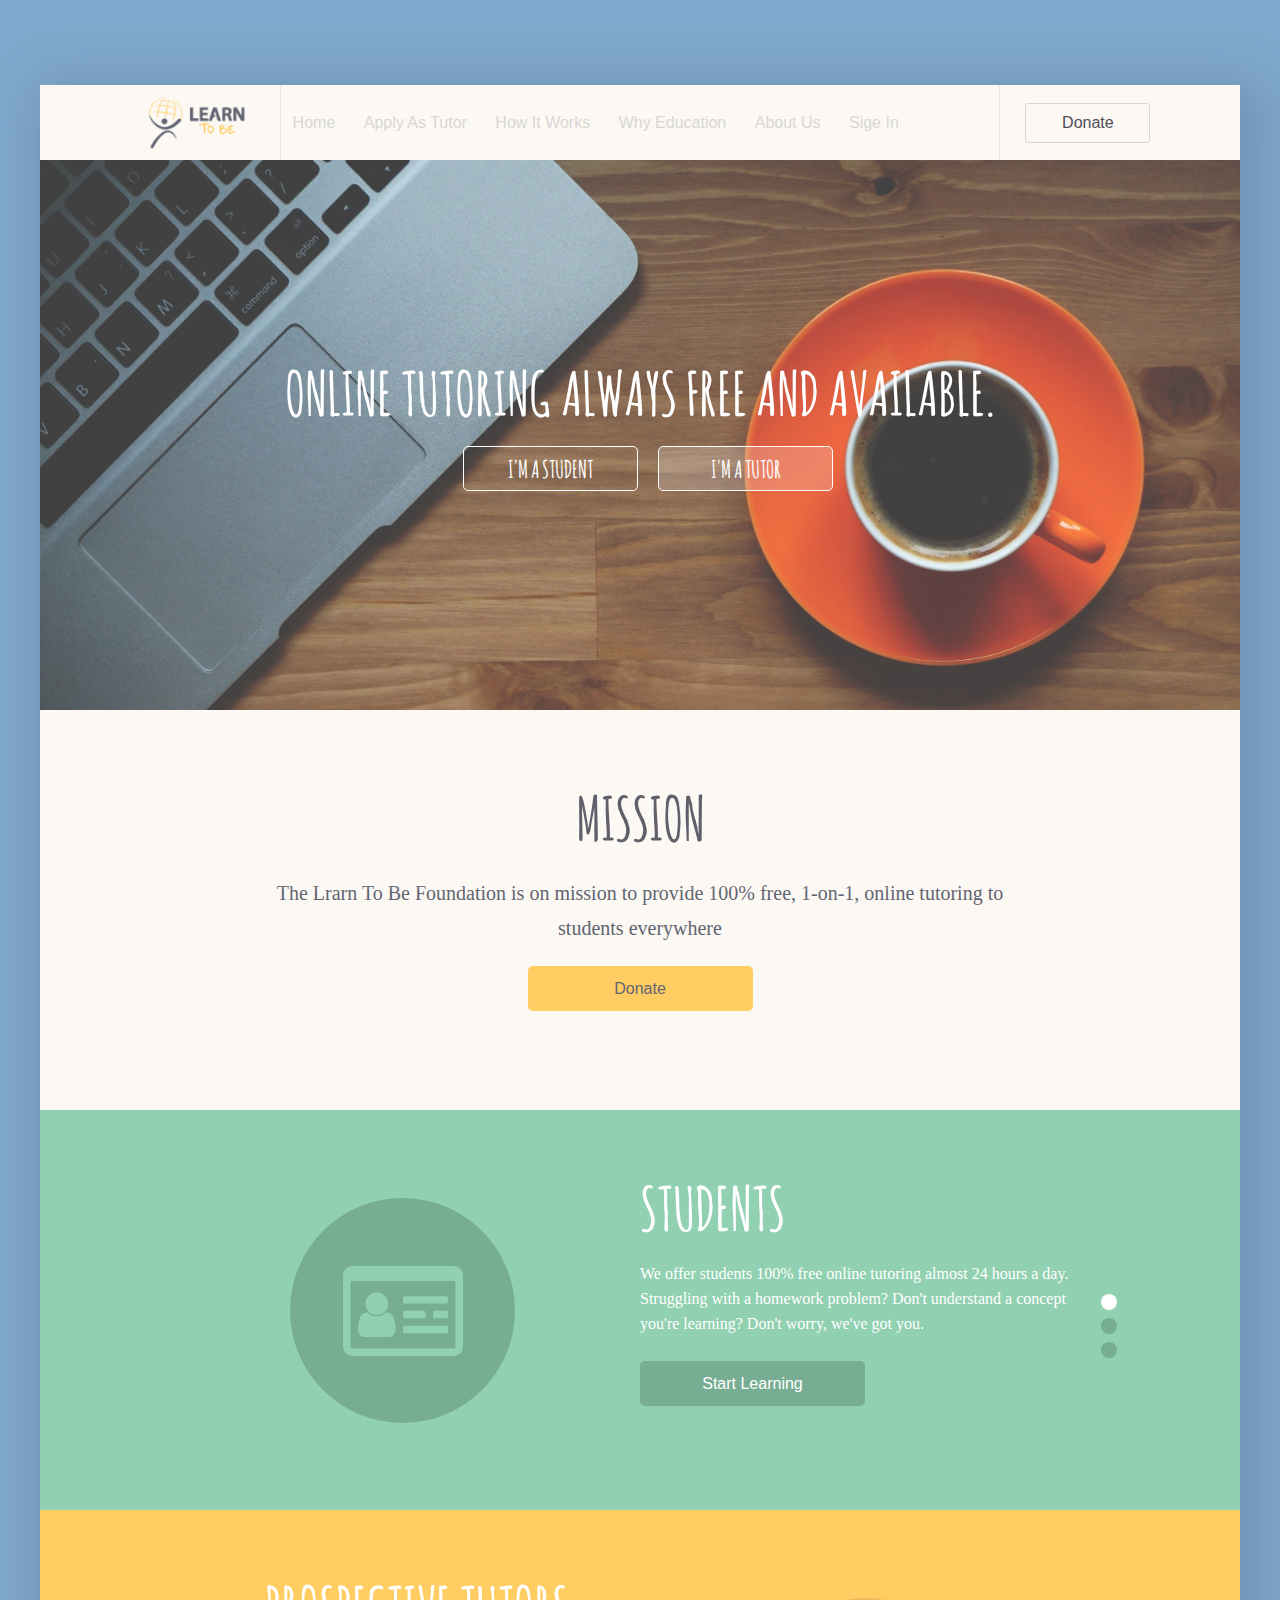
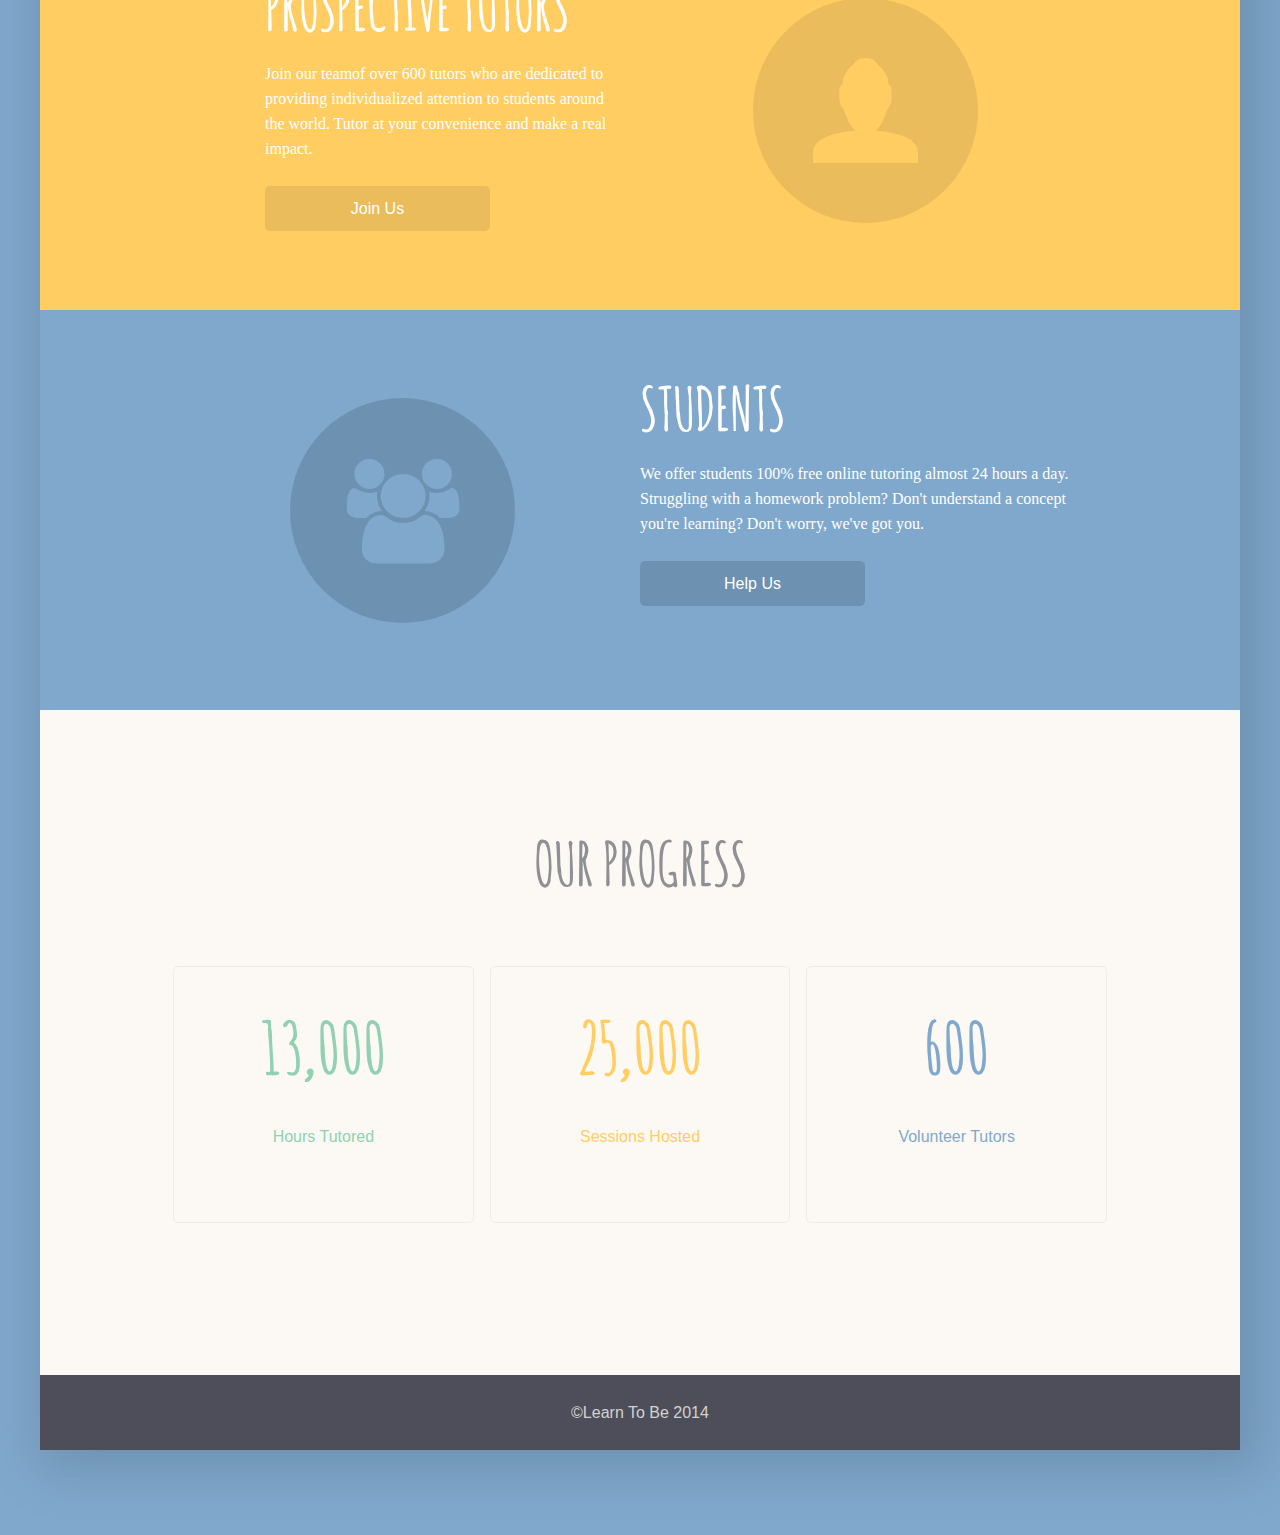
<file: week_2/3-html&&css/index.html>
<!DOCTYPE html>
<html lang="en">

<head>
    <meta charset="UTF-8">
    <meta name="viewport" content="width=device-width, initial-scale=1.0">
    <meta http-equiv="X-UA-Compatible" content="ie=edge">
    <title>html&css</title>
    <link rel="stylesheet" href="./css/reset.css">
    <link rel="stylesheet" href="./css/icon.css">
    <link rel="stylesheet" href="./css/index.css">
</head>

<body>
    <article class="TW">
        <header class="TW-header">
            <div class="header-logo">
                <img src="./images/logo.png" alt="ThoughtWorks">
            </div>
            <nav class="header-nav">
                <ul class="nav-list">
                    <li><a href="#">Home</a></li>
                    <li><a href="#">Apply As Tutor</a></li>
                    <li><a href="#">How It Works</a></li>
                    <li><a href="#">Why Education</a></li>
                    <li><a href="#">About Us</a></li>
                    <li><a href="#">Sige In</a></li>
                </ul>
            </nav>
            <div class="header-donate">
                <button class="donate-button">Donate</button>
            </div>
        </header>
        <section class="TW-introduction">
            <article class="introduction-content">
                <p class="content-text">ONLINE TUTORING ALWAYS FREE AND AVAILABLE.</p>
                <button class="student">I'M A STUDENT</button>
                <button class="tutor">I'M A TUTOR</button>
            </article>
        </section>
        <section class="TW-mission">
            <article class="mission-content">
                <p class="content-text">MISSION</p>
                <p class="content-detail">The Lrarn To Be Foundation is on mission to provide 100% free, 1-on-1, online
                    tutoring to students everywhere</p>
                <button class="donate">Donate</button>
            </article>
        </section>
        <section class="TW-students">
            <div class="students-icon">
                <div class="icon-box">
                    <span class="icon-drivers-license-o"></span>
                </div>
            </div>
            <article class="students-content">
                <p class="content-text">STUDENTS</p>
                <p class="content-detail">We offer students 100% free online tutoring almost 24 hours a day. Struggling
                    with a homework problem? Don't understand a concept you're learning? Don't worry, we've got you.</p>
                <button class="start-learning">Start Learning</button>
            </article>
            <ul class="carousel-controller" id="carousel-controller">
                <li class="controller-item active"></li>
                <li class="controller-item"></li>
                <li class="controller-item"></li>
            </ul>
        </section>
        <section class="TW-tutors">
            <article class="tutors-content">
                <p class="content-text">PROSPECTIVE TUTORS</p>
                <p class="content-detail">Join our teamof over 600 tutors who are dedicated to providing individualized
                    attention to students around the world. Tutor at your convenience and make a real impact.</p>
                <button class="join-us">Join Us</button>
            </article>
            <div class="tutors-icon">
                <div class="icon-box">
                    <span class="icon-user"></span>
                </div>
            </div>
        </section>
        <section class="TW-partners">
            <div class="partners-icon">
                <div class="icon-box">
                    <span class="icon-group"></span>
                </div>
            </div>
            <article class="partners-content">
                <p class="content-text">STUDENTS</p>
                <p class="content-detail">We offer students 100% free online tutoring almost 24 hours a day. Struggling
                    with a homework problem? Don't understand a concept you're learning? Don't worry, we've got you.</p>
                <button class="help-us">Help Us</button>
            </article>
        </section>
        <section class="TW-progress">
            <article class="progress-content">
                <p class="content-text">OUR PROGRESS</p>
                <div class="content-details">
                    <div class="details-hours">
                        <p class="detail-number">13,000</p>
                        <p class="datail-name">Hours Tutored</p>
                    </div>
                    <div class="details-sessions">
                        <p class="detail-number">25,000</p>
                        <p class="datail-name">Sessions Hosted</p>
                    </div>
                    <div class="details-volunteer">
                        <p class="detail-number">600</p>
                        <p class="datail-name">Volunteer Tutors</p>
                    </div>
                </div>
            </article>
        </section>
        <footer class="TW-footer">
            &copy;Learn To Be 2014
        </footer>
    </article>
</body>

</html>
</file>
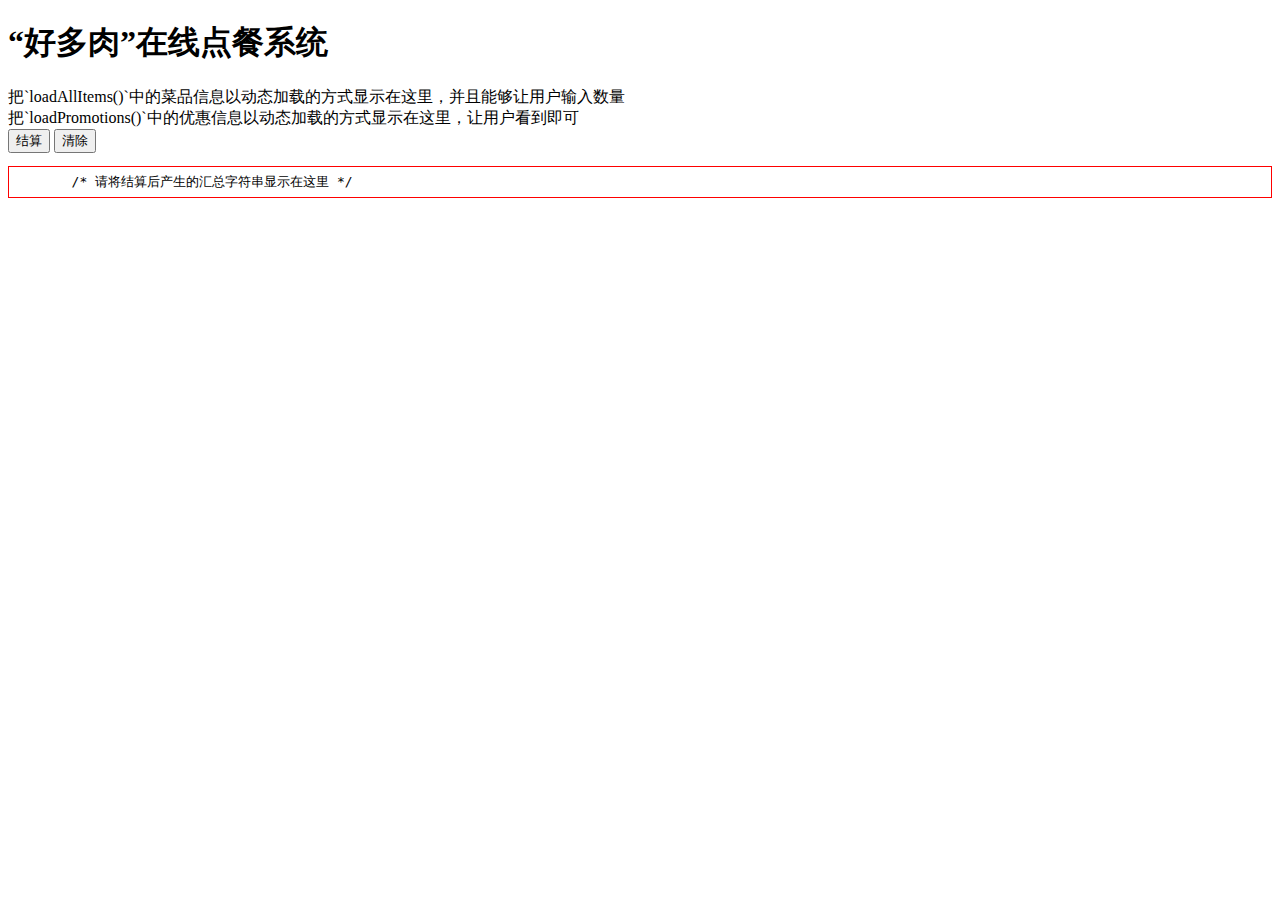
<file: week_4/take-out-food/public/index.html>
<!DOCTYPE html>
<html lang="en">
<head>
    <meta charset="UTF-8">
    <title>Take Out Food</title>

    <link rel="stylesheet" href="./index.css" />

    <script type="text/javascript" src="../src/items.js"></script>
    <script type="text/javascript" src="../src/promotions.js"></script>
    <script type="text/javascript" src="../src/best-charge.js"></script>
    <script type="text/javascript" src="./index.js"></script>
</head>
<body>

    <h1>“好多肉”在线点餐系统</h1>

    <div id="items">
        把`loadAllItems()`中的菜品信息以动态加载的方式显示在这里，并且能够让用户输入数量
    </div>

    <div id="promotions">
        把`loadPromotions()`中的优惠信息以动态加载的方式显示在这里，让用户看到即可
    </div>

    <div>
        <button onclick="calculatePrice()">结算</button>
        <button onclick="clear()">清除</button>
    </div>

    <pre id="message">
        /* 请将结算后产生的汇总字符串显示在这里 */
    </pre>

</body>
</html>
</file>
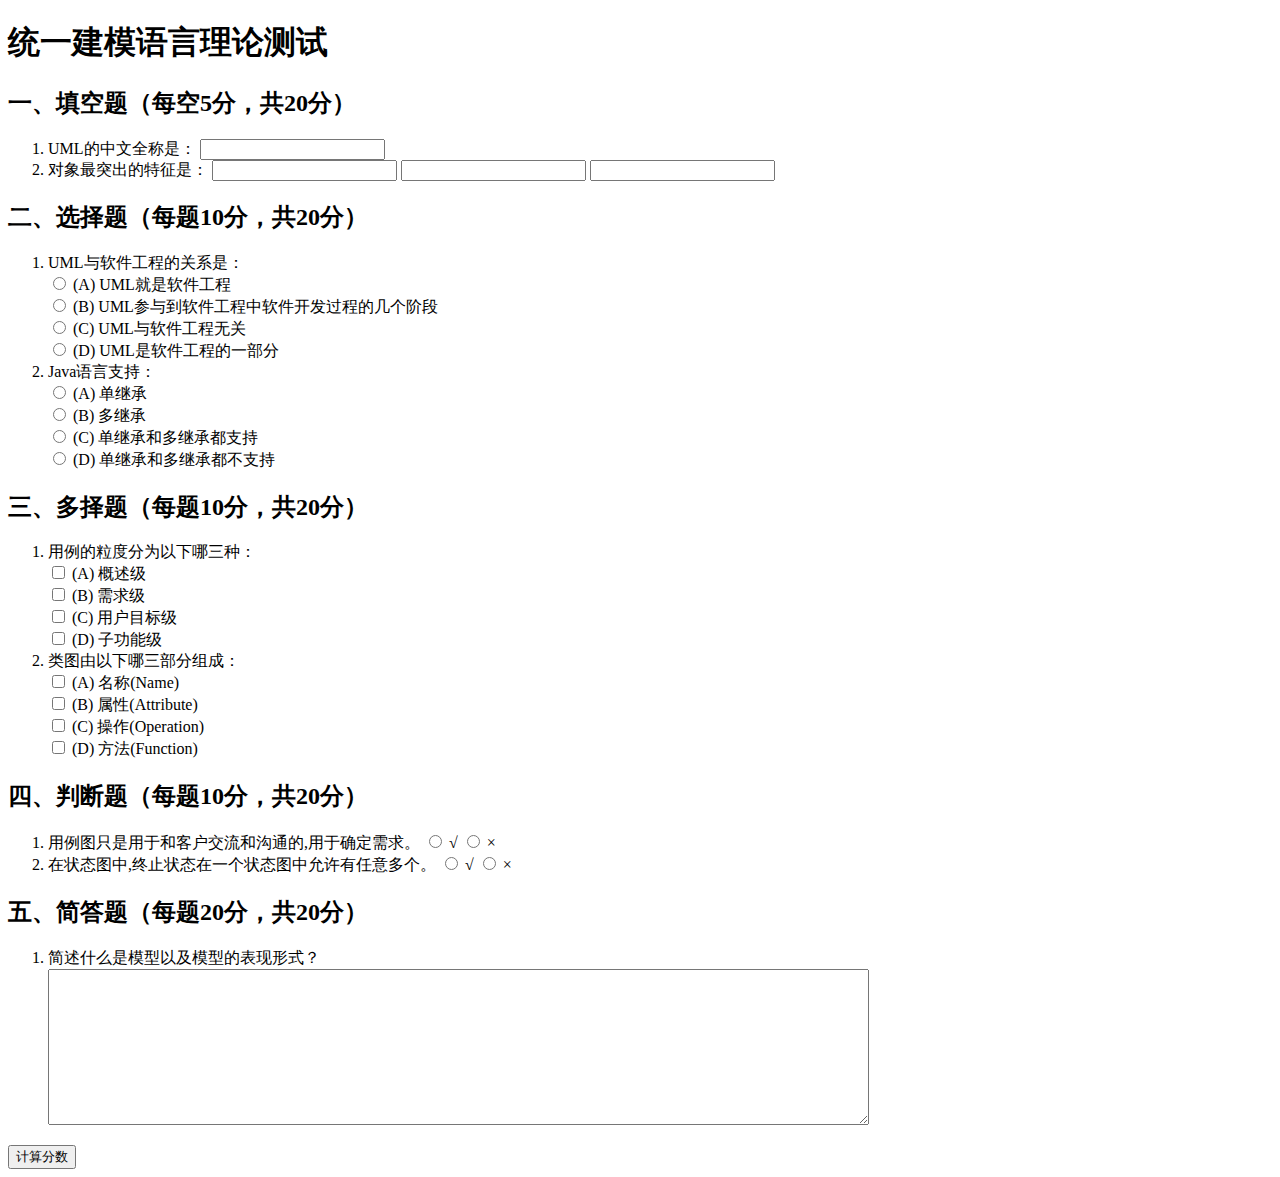
<file: week_2/week_2.html>
<!DOCTYPE html>
<html lang="en">

<head>
  <meta charset="UTF-8">
  <meta name="viewport" content="width=device-width, initial-scale=1.0">
  <meta http-equiv="X-UA-Compatible" content="ie=edge">
  <title>考试页面</title>
</head>

<body>
  <article>
    <header>
      <h1>统一建模语言理论测试</h1>
    </header>
    <section>
      <h2>一、填空题（每空5分，共20分）</h2>
      <ol>
        <li>
          UML的中文全称是：
          <input type="text">
        </li>
        <li>
          对象最突出的特征是：
          <input type="text">
          <input type="text">
          <input type="text">
        </li>
      </ol>
    </section>
    <section>
      <h2>二、选择题（每题10分，共20分）</h2>
      <ol>
        <li>
          UML与软件工程的关系是：
          <form>
            <label>
              <input type="radio" name="question-2-1">
              (A) UML就是软件工程
            </label>
            <br>
            <label>
              <input type="radio" name="question-2-1">
              (B) UML参与到软件工程中软件开发过程的几个阶段
            </label>
            <br>
            <label>
              <input type="radio" name="question-2-1">
              (C) UML与软件工程无关
            </label>
            <br>
            <label>
              <input type="radio" name="question-2-1">
              (D) UML是软件工程的一部分
            </label>
          </form>
        </li>
        <li>
          Java语言支持：
          <form>
            <label>
              <input type="radio" name="question-2-2">
              (A) 单继承
            </label>
            <br>
            <label>
              <input type="radio" name="question-2-2">
              (B) 多继承
            </label>
            <br>
            <label>
              <input type="radio" name="question-2-2">
              (C) 单继承和多继承都支持
            </label>
            <br>
            <label>
              <input type="radio" name="question-2-2">
              (D) 单继承和多继承都不支持
            </label>
          </form>
        </li>
      </ol>
    </section>
    <section>
      <h2>三、多择题（每题10分，共20分）</h2>
      <ol>
        <li>
          用例的粒度分为以下哪三种：
          <form>
            <label>
              <input type="checkbox" name="question-3-1">
              (A) 概述级
            </label>
            <br>
            <label>
              <input type="checkbox" name="question-3-1">
              (B) 需求级
            </label>
            <br>
            <label>
              <input type="checkbox" name="question-3-1">
              (C) 用户目标级
            </label>
            <br>
            <label>
              <input type="checkbox" name="question-3-1">
              (D) 子功能级
            </label>
          </form>
        </li>
        <li>
          类图由以下哪三部分组成：
          <form>
            <label>
              <input type="checkbox" name="question-3-2">
              (A) 名称(Name)
            </label>
            <br>
            <label>
              <input type="checkbox" name="question-3-2">
              (B) 属性(Attribute)
            </label>
            <br>
            <label>
              <input type="checkbox" name="question-3-2">
              (C) 操作(Operation)
            </label>
            <br>
            <label>
              <input type="checkbox" name="question-3-2">
              (D) 方法(Function)
            </label>
          </form>
        </li>
      </ol>
    </section>
    <section>
      <h2>四、判断题（每题10分，共20分）</h2>
      <ol>
        <li>
          用例图只是用于和客户交流和沟通的,用于确定需求。
            <label>
              <input type="radio" name="question-4-1">
              √
            </label>
            <label>
              <input type="radio" name="question-4-1">
              ×
            </label>
        </li>
        <li>
          在状态图中,终止状态在一个状态图中允许有任意多个。
          <label>
              <input type="radio" name="question-4-2">
              √
            </label>
            <label>
              <input type="radio" name="question-4-2">
              ×
            </label>
        </li>
      </ol>
    </section>
    <section>
        <h2>五、简答题（每题20分，共20分）</h2>
        <ol>
          <li>
            简述什么是模型以及模型的表现形式？
            <form>
            <textarea name="question-5-1" id="question-5-1" cols="100" rows="10"></textarea>
          </form>
          </li>
        </ol>
      </section>
    <footer>
      <button>计算分数</button>
    </footer>
  </article>
</body>

</html>
</file>
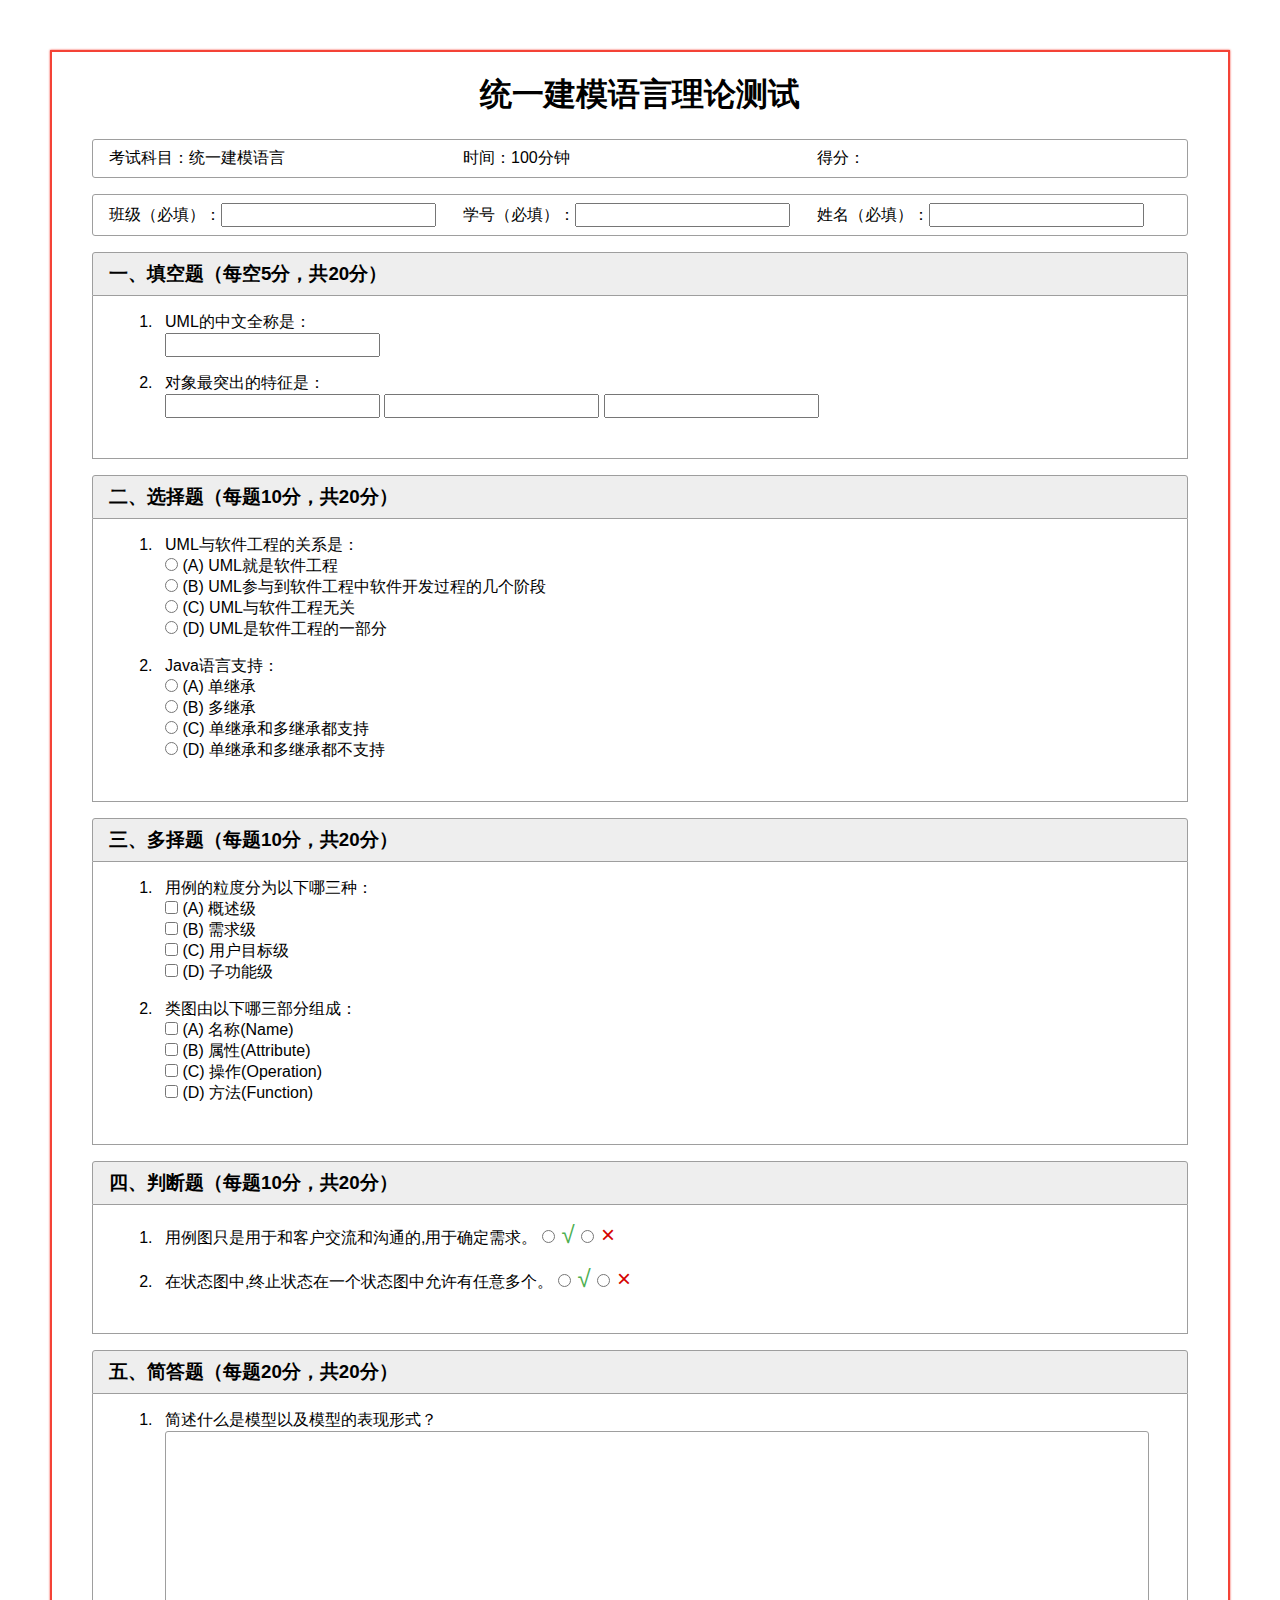
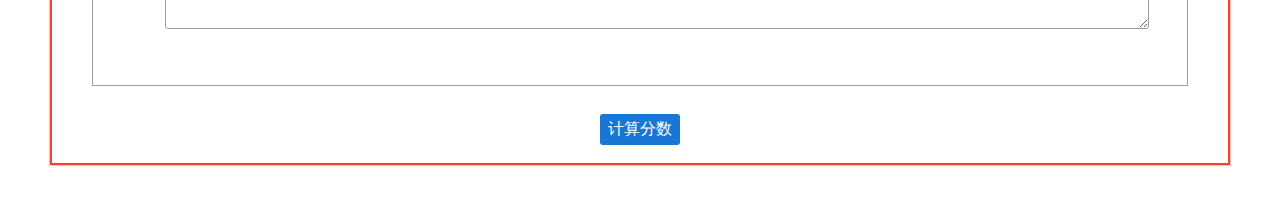
<file: week_3/week_3.html>
<!DOCTYPE html>
<html lang="en">

<head>
  <meta charset="UTF-8">
  <meta name="viewport" content="width=device-width, initial-scale=1.0">
  <meta http-equiv="X-UA-Compatible" content="ie=edge">
  <title>考试页面</title>
  <link rel="stylesheet" href="./reset.css">
  <link rel="stylesheet" href="./week_3.css">
</head>

<body>
  <article class="exam-page">
    <header class="exam-page-title">
      <h1>统一建模语言理论测试</h1>
      <div class="exam-page-infor common-border-style">
        <span>考试科目：统一建模语言</span>
        <span>时间：100分钟</span>
        <span>得分：</span>
      </div>
      <div class="exam-page-infor common-border-style">
        <span>班级（必填）：<input type="text"></span>
        <span>学号（必填）：<input type="text"></span>
        <span>姓名（必填）：<input type="text"></span>
      </div>
    </header>
    <section>
      <h3 class="common-border-style common-background-style">一、填空题（每空5分，共20分）</h3>
      <ol class="exam-page-question">
        <li>
          UML的中文全称是：
          <div>
              <input type="text">
          </div>
        </li>
        <li>
          对象最突出的特征是：
          <div>
              <input type="text">
              <input type="text">
              <input type="text">
          </div>
        </li>
      </ol>
    </section>
    <section>
      <h3 class="common-border-style common-background-style">二、选择题（每题10分，共20分）</h3>
      <ol class="exam-page-question">
        <li>
          UML与软件工程的关系是：
          <form>
            <label>
              <input type="radio" name="question-2-1">
              (A) UML就是软件工程
            </label>
            <br>
            <label>
              <input type="radio" name="question-2-1">
              (B) UML参与到软件工程中软件开发过程的几个阶段
            </label>
            <br>
            <label>
              <input type="radio" name="question-2-1">
              (C) UML与软件工程无关
            </label>
            <br>
            <label>
              <input type="radio" name="question-2-1">
              (D) UML是软件工程的一部分
            </label>
          </form>
        </li>
        <li>
          Java语言支持：
          <form>
            <label>
              <input type="radio" name="question-2-2">
              (A) 单继承
            </label>
            <br>
            <label>
              <input type="radio" name="question-2-2">
              (B) 多继承
            </label>
            <br>
            <label>
              <input type="radio" name="question-2-2">
              (C) 单继承和多继承都支持
            </label>
            <br>
            <label>
              <input type="radio" name="question-2-2">
              (D) 单继承和多继承都不支持
            </label>
          </form>
        </li>
      </ol>
    </section>
    <section>
      <h3 class="common-border-style common-background-style">三、多择题（每题10分，共20分）</h3>
      <ol class="exam-page-question">
        <li>
          用例的粒度分为以下哪三种：
          <form>
            <label>
              <input type="checkbox" name="question-3-1">
              (A) 概述级
            </label>
            <br>
            <label>
              <input type="checkbox" name="question-3-1">
              (B) 需求级
            </label>
            <br>
            <label>
              <input type="checkbox" name="question-3-1">
              (C) 用户目标级
            </label>
            <br>
            <label>
              <input type="checkbox" name="question-3-1">
              (D) 子功能级
            </label>
          </form>
        </li>
        <li>
          类图由以下哪三部分组成：
          <form>
            <label>
              <input type="checkbox" name="question-3-2">
              (A) 名称(Name)
            </label>
            <br>
            <label>
              <input type="checkbox" name="question-3-2">
              (B) 属性(Attribute)
            </label>
            <br>
            <label>
              <input type="checkbox" name="question-3-2">
              (C) 操作(Operation)
            </label>
            <br>
            <label>
              <input type="checkbox" name="question-3-2">
              (D) 方法(Function)
            </label>
          </form>
        </li>
      </ol>
    </section>
    <section>
      <h3 class="common-border-style common-background-style">四、判断题（每题10分，共20分）</h3>
      <ol class="exam-page-question">
        <li>
          用例图只是用于和客户交流和沟通的,用于确定需求。
          <label class="correct-style">
            <input type="radio" name="question-4-1">
            √
          </label>
          <label class="wrong-style">
            <input type="radio" name="question-4-1">
            ×
          </label>
        </li>
        <li>
          在状态图中,终止状态在一个状态图中允许有任意多个。
          <label class="correct-style">
            <input type="radio" name="question-4-2">
            √
          </label>
          <label class="wrong-style">
            <input type="radio" name="question-4-2">
            ×
          </label>
        </li>
      </ol>
    </section>
    <section>
      <h3 class="common-border-style common-background-style">五、简答题（每题20分，共20分）</h3>
      <ol class="exam-page-question">
        <li>
          简述什么是模型以及模型的表现形式？
          <form>
            <textarea class="exam-page-textarea common-border-style" name="question-5-1" id="question-5-1" cols="100" rows="10"></textarea>
          </form>
        </li>
      </ol>
    </section>
    <footer>
      <button class="exam-caculate-score">计算分数</button>
    </footer>
  </article>
</body>

</html>
</file>
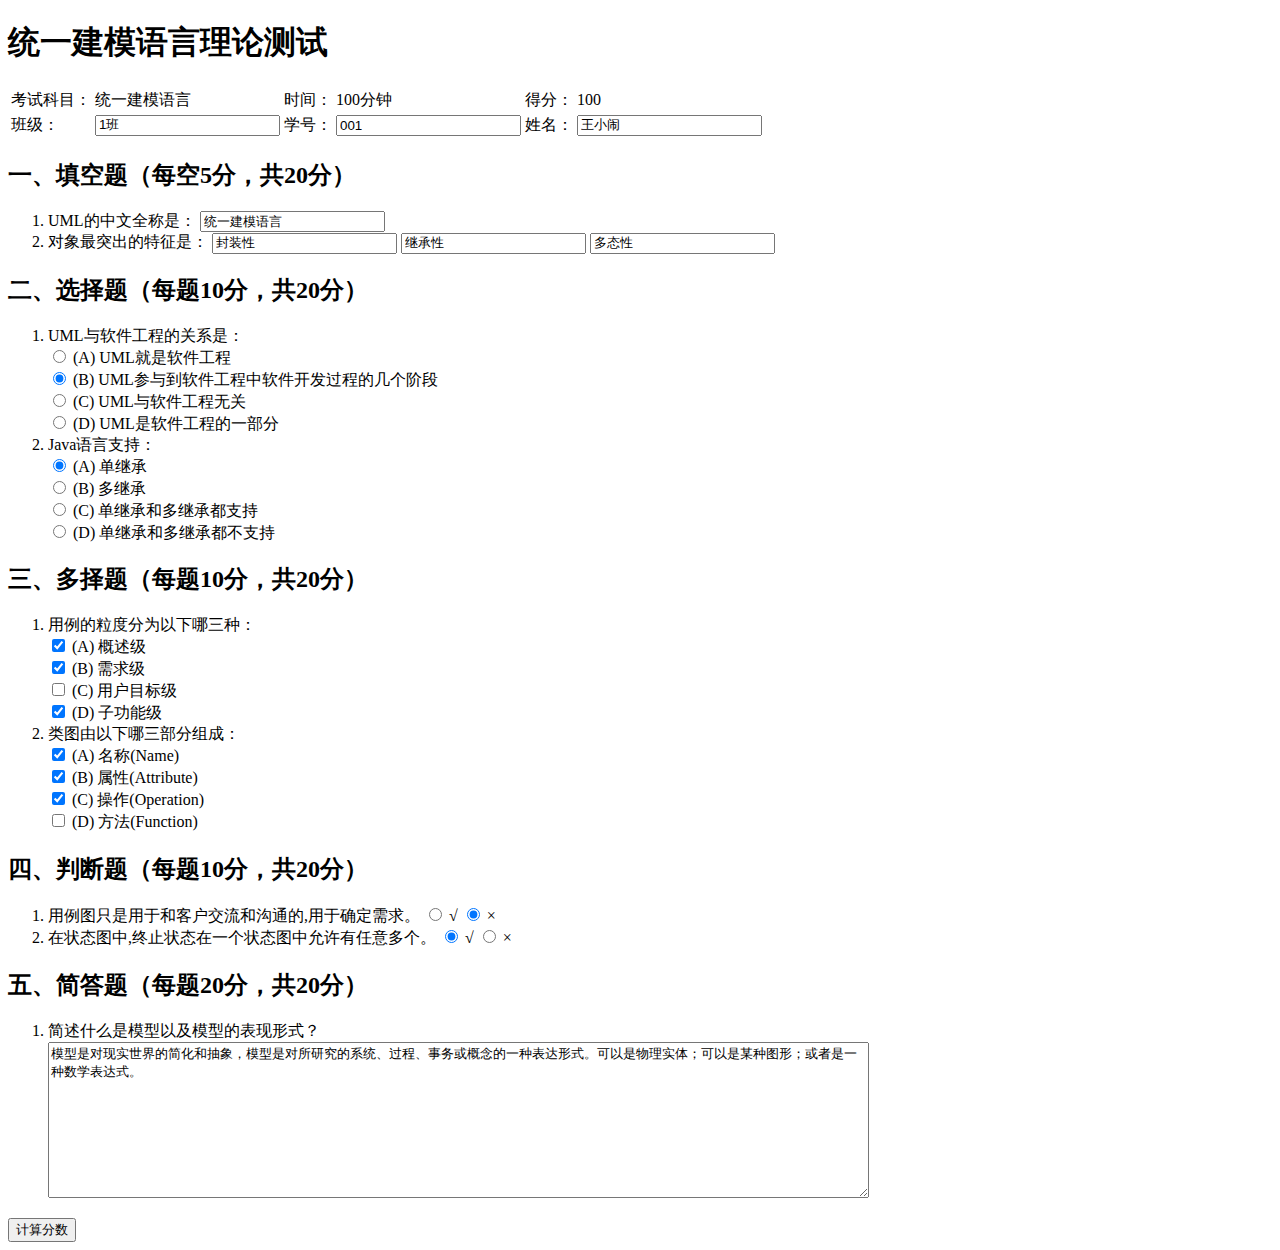
<file: week_2/1-html/week_2.html>
<!DOCTYPE html>
<html lang="en">

<head>
  <meta charset="UTF-8">
  <meta name="viewport" content="width=device-width, initial-scale=1.0">
  <meta http-equiv="X-UA-Compatible" content="ie=edge">
  <title>考试页面</title>
</head>

<body>
  <article>
    <header>
      <h1>统一建模语言理论测试</h1>
      <div>
        <table>
          <tr>
            <td>考试科目：</td>
            <td>统一建模语言</td>
            <td>时间：</td>
            <td>100分钟</td>
            <td>得分：</td>
            <td>100</td>
          </tr>
          <tr>
            <td>班级：</td>
            <td><input type="text" value="1班"></td>
            <td>学号：</td>
            <td><input type="text" value="001"></td>
            <td>姓名：</td>
            <td><input type="text" value="王小闹"></td>
          </tr>
        </table>
      </div>
    </header>
    <section>
      <h2>一、填空题（每空5分，共20分）</h2>
      <ol>
        <li>
          UML的中文全称是：
          <input type="text" value="统一建模语言">
        </li>
        <li>
          对象最突出的特征是：
          <input type="text" value="封装性">
          <input type="text" value="继承性">
          <input type="text" value="多态性">
        </li>
      </ol>
    </section>
    <section>
      <h2>二、选择题（每题10分，共20分）</h2>
      <ol>
        <li>
          UML与软件工程的关系是：
          <form>
            <label>
              <input type="radio" name="question-2-1">
              (A) UML就是软件工程
            </label>
            <br>
            <label>
              <input type="radio" name="question-2-1" checked>
              (B) UML参与到软件工程中软件开发过程的几个阶段
            </label>
            <br>
            <label>
              <input type="radio" name="question-2-1">
              (C) UML与软件工程无关
            </label>
            <br>
            <label>
              <input type="radio" name="question-2-1">
              (D) UML是软件工程的一部分
            </label>
          </form>
        </li>
        <li>
          Java语言支持：
          <form>
            <label>
              <input type="radio" name="question-2-2" checked>
              (A) 单继承
            </label>
            <br>
            <label>
              <input type="radio" name="question-2-2">
              (B) 多继承
            </label>
            <br>
            <label>
              <input type="radio" name="question-2-2">
              (C) 单继承和多继承都支持
            </label>
            <br>
            <label>
              <input type="radio" name="question-2-2">
              (D) 单继承和多继承都不支持
            </label>
          </form>
        </li>
      </ol>
    </section>
    <section>
      <h2>三、多择题（每题10分，共20分）</h2>
      <ol>
        <li>
          用例的粒度分为以下哪三种：
          <form>
            <label>
              <input type="checkbox" name="question-3-1" checked>
              (A) 概述级
            </label>
            <br>
            <label>
              <input type="checkbox" name="question-3-1" checked>
              (B) 需求级
            </label>
            <br>
            <label>
              <input type="checkbox" name="question-3-1">
              (C) 用户目标级
            </label>
            <br>
            <label>
              <input type="checkbox" name="question-3-1" checked>
              (D) 子功能级
            </label>
          </form>
        </li>
        <li>
          类图由以下哪三部分组成：
          <form>
            <label>
              <input type="checkbox" name="question-3-2" checked>
              (A) 名称(Name)
            </label>
            <br>
            <label>
              <input type="checkbox" name="question-3-2" checked>
              (B) 属性(Attribute)
            </label>
            <br>
            <label>
              <input type="checkbox" name="question-3-2" checked>
              (C) 操作(Operation)
            </label>
            <br>
            <label>
              <input type="checkbox" name="question-3-2">
              (D) 方法(Function)
            </label>
          </form>
        </li>
      </ol>
    </section>
    <section>
      <h2>四、判断题（每题10分，共20分）</h2>
      <ol>
        <li>
          用例图只是用于和客户交流和沟通的,用于确定需求。
          <label>
            <input type="radio" name="question-4-1">
            √
          </label>
          <label>
            <input type="radio" name="question-4-1" checked>
            ×
          </label>
        </li>
        <li>
          在状态图中,终止状态在一个状态图中允许有任意多个。
          <label>
            <input type="radio" name="question-4-2" checked>
            √
          </label>
          <label>
            <input type="radio" name="question-4-2">
            ×
          </label>
        </li>
      </ol>
    </section>
    <section>
      <h2>五、简答题（每题20分，共20分）</h2>
      <ol>
        <li>
          简述什么是模型以及模型的表现形式？
          <form>
            <textarea name="question-5-1" id="question-5-1" cols="100" rows="10">模型是对现实世界的简化和抽象，模型是对所研究的系统、过程、事务或概念的一种表达形式。可以是物理实体；可以是某种图形；或者是一种数学表达式。</textarea>
          </form>
        </li>
      </ol>
    </section>
    <footer>
      <button>计算分数</button>
    </footer>
  </article>
</body>

</html>
</file>
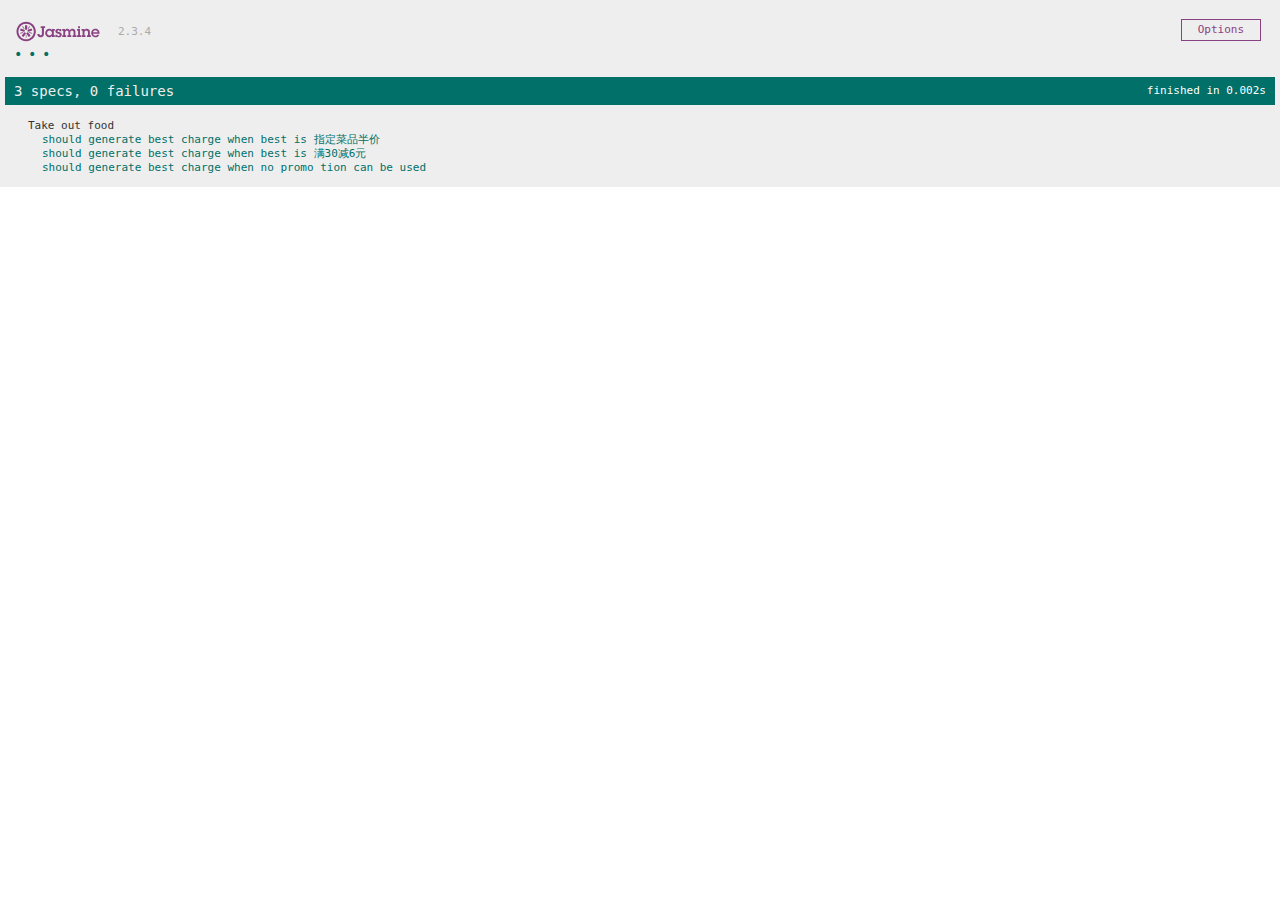
<file: week_4/take-out-food/run-specs.html>
<!DOCTYPE html>
<html lang="en">
<head>
    <meta charset="UTF-8">
    <title>Take Out Food</title>

    <link rel="shortcut icon" type="image/png" href="./lib/jasmine/jasmine_favicon.png">
    <link rel="stylesheet" type="text/css" href="./lib/jasmine/jasmine.css">

    <script type="text/javascript" src="./lib/jasmine/jasmine.js"></script>
    <script type="text/javascript" src="./lib/jasmine/jasmine-html.js"></script>
    <script type="text/javascript" src="./lib/jasmine/boot.js"></script>

    <script type="text/javascript" src="./src/items.js"></script>
    <script type="text/javascript" src="./src/promotions.js"></script>
    <script type="text/javascript" src="./src/best-charge.js"></script>

    <!-- include test files here... -->
    <script type="text/javascript" src="./spec/best-charge-spec.js"></script>
</head>
<body>

</body>
</html>
</file>
<file: week_2/3-html&&css/css/icon.css>
@font-face {
  font-family: 'icomoon';
  src:  url('../fonts/icomoon.eot?6j478i');
  src:  url('../fonts/icomoon.eot?6j478i#iefix') format('embedded-opentype'),
    url('../fonts/icomoon.ttf?6j478i') format('truetype'),
    url('../fonts/icomoon.woff?6j478i') format('woff'),
    url('../fonts/icomoon.svg?6j478i#icomoon') format('svg');
  font-weight: normal;
  font-style: normal;
}

[class^="icon-"], [class*=" icon-"] {
  /* use !important to prevent issues with browser extensions that change fonts */
  font-family: 'icomoon' !important;
  speak: none;
  font-style: normal;
  font-weight: normal;
  font-variant: normal;
  text-transform: none;
  line-height: 1;

  /* Better Font Rendering =========== */
  -webkit-font-smoothing: antialiased;
  -moz-osx-font-smoothing: grayscale;
}

.icon-drivers-license-o:before {
  content: "\e903";
}
.icon-id-card-o:before {
  content: "\e903";
}
.icon-group:before {
  content: "\e900";
}
.icon-users:before {
  content: "\e900";
}
.icon-user:before {
  content: "\e901";
}
.icon-profile:before {
  content: "\e901";
}
.icon-avatar:before {
  content: "\e901";
}
.icon-head:before {
  content: "\e901";
}
.icon-chevron-thin-down:before {
  content: "\e902";
}
</file>
<file: week_2/3-html&&css/css/index.css>
@font-face {
    font-family: 'Amatica SC';
    src: url('../fonts/Amaticsc.ttf') format('truetype');
}

html {
    font-family: Chinese Quote,-apple-system,BlinkMacSystemFont,Segoe UI,PingFang SC,Hiragino Sans GB,Microsoft YaHei,Helvetica Neue,Helvetica,Arial,sans-serif;
}
body {
    background-color: #80a8cc;
}

.TW {
    margin: 85px auto;
    width: 1200px;
    background-color: #fcf9f4;
    box-shadow: 10px 10px 48px 10px#6d91b1;
}

.TW-header {
    display: flex;
    height: 75px;
    position: relative;
}

.header-logo {
    flex: 1;
    text-align: right;
    border-right: 1px solid #eae7e3;
}

.header-logo img {
    height: 100%;
    margin-right: 25px;
}

.header-nav {
    flex: 3;
}

.nav-list {
    height: 100%;
    margin: 0;
    padding: 0;
}

.nav-list li {
    display: inline-block;
    margin: 0 12px;
    line-height: 75px;
}

.nav-list li a {
    color: #d8d6d5;
}

.header-donate {
    border-left: 1px solid #eae7e3;
    flex: 1;
    line-height: 75px;
}

.donate-button {
    width: 125px;
    height: 40px;
    margin-left: 25px;
    color: #4d4e59;
    border: 1px solid #dad7d2;
    border-radius: 3px;
    background-color: #fcf9f4;
}

.TW-introduction {
    position: relative;
    height: 550px;
    background: url('../images/background-1.jpg');
    background-repeat: no-repeat;
    background-size: cover;
}

.introduction-content {
    width: 100%;
    height: 100%;
    padding-top: 180px;
    color: #fff;
    text-align: center;
    background-color: rgba(255, 255, 255, 0.1)
}

.content-text {
    font-family: 'Amatica SC', cursive;
    font-size: 60px;
    font-weight: 100;
    margin: 15px 0;
}

.introduction-content button {
    font-family: 'Amatica SC', cursive;
    font-size: 24px;
    border: 1px solid #fff;
    color: #fff;
    height: 45px;
    width: 175px;
    border-radius: 5px;
    margin-left: 16px;
}

.student {
    background-color: transparent;
}

.tutor {
    background-color: rgba(255, 255, 255, 0.2)
}

.TW-mission {
    height: 400px;
}

.mission-content {
    color: #4d4e59;
    text-align: center;
    padding: 55px 225px 0 225px;

}

.content-detail {
    font-size: 20px;
    font-family: 'Open Sans';
    color: #636471;
    line-height: 35px;
}

.donate {
    width: 225px;
    height: 45px;
    background-color: #ffcd62;
    border: none;
    border-radius: 5px;
    color: #636471;
}

.TW-students, .TW-partners {
    display: flex;
    height: 400px;
    background-color: #91d0b1;
    position: relative;
}

.students-icon, .partners-icon {
    flex: 1;
    display: flex;
    align-items:center;
}

.icon-box {
    height: 225px;
    width: 225px;
    line-height: 225px;
    font-size: 105px;
    border-radius: 50%;
    text-align: center;
    
}

.students-icon .icon-box, .partners-icon .icon-box {
    color: #91d0b1;
    background-color: #77ae93;
    margin-left: 250px;
}

.students-content, .partners-content {
    flex: 1;
    padding-top: 45px;
    color: #fff;
}

.carousel-controller {
    list-style: none;
    position: absolute;
    right: 95px;
    top: 50%;
    transform: translateX(-50%) translateY(-50%);
}

.controller-item {
    width: 16px;
    height: 16px;
    background-color: #77ae93;
    border-radius: 50%;
    margin: 8px 0;
}

.controller-item.active {
    background-color: #fff;
}

.students-content .content-detail, .partners-content .content-detail {
    color: #fff;
    font-size: 16px;
    padding-right: 155px;
    line-height: 25px;
    margin: 0;
}

.start-learning {
    width: 225px;
    height: 45px;
    border: none;
    background-color: #77ae93;
    border-radius: 5px;
    color: #fff;
    margin-top: 25px;
}

.TW-tutors {
    display: flex;
    height: 400px;
    background-color: #ffcd62;
}

.tutors-content {
    flex: 1;
    padding-left: 225px;
    color: #fff;
    padding-top: 45px;
}

.tutors-content .content-detail {
    color: #fff;
    font-size: 16px;
    padding-right: 125px;
    line-height: 25px;
    margin: 0;
}

.tutors-icon {
    flex: 1;
    display: flex;
    align-items: center;
}

.tutors-icon .icon-box {
    color: #ffcd62;
    background-color: #eabc5b;
}

.join-us, .help-us {
    width: 225px;
    height: 45px;
    border: none;
    background-color: #eabc5b;
    border-radius: 5px;
    color: #fff;
    margin-top: 25px;
}

.TW-partners {
    background-color: #80a8cc;
}

.help-us {
    background-color: #6d91b1;
}

.partners-icon .icon-box {
    background-color: #6d91b1;
    color: #80a8cc;
}

.TW-progress {
    height: 550px;
    background-color: #fcf9f4;
    text-align: center;
}

.progress-content .content-text {
    margin: 115px 0 65px 0;
    color: #909094;
}

.TW-progress .content-details {
    display: flex;
    padding: 0 125px;
}

.content-details>div {
    border: 1px solid #eeece7;
    margin: 0 8px;
    height: 255px;
    border-radius: 5px;
}

.details-hours {
    flex: 1;
    color: #91d0b1;
}

.details-sessions {
    flex: 1;
    color: #ffcd62;
}

.details-volunteer {
    flex: 1;
    color: #80a8cc;
}

.detail-number {
    font-size: 72px;
    font-family: 'Amatica SC';
    margin: 35px 0;
}

.datail-name {
    font-size: 16px;
}

.TW-footer {
    height: 75px;
    background-color: #4d4e59;
    text-align: center;
    line-height: 75px;
    color: #d4d2d0;
}
</file>
<file: week_4/take-out-food/public/index.css>
/* 
请把与index.html页面相关的css代码写在这里
同时删除该注释
*/

/* #message只是一个示例，可以删除 */
#message {
	height: 30px;
	line-height: 30px;
	border: 1px solid red;
}
</file>
<file: week_3/week_3.css>
body {
  padding: 50px;
}

.common-border-style {
  border: 1px solid #9e9e9e;
  border-radius: 3px;
  padding: 8px 16px;
  margin-bottom: 16px;
}

.common-background-style {
  background-color: #eeeeee;
  border-radius:3px 3px 0px 0px;
  margin: 0;
}

.exam-page {
  border: 2px solid #f44336;
  box-shadow: 0px 0px 2px #f44336;
  padding: 0 40px;
}

.exam-page-title {
  text-align: center;
}

.exam-page-infor {
  display: flex;
}

.exam-page-infor span {
  flex: 1;
  text-align: left;
}

.exam-page-question {
  border: 1px solid #9e9e9e;
  border-top: 0;
  margin: 0 0 16px 0;
  padding: 8px 64px 32px 64px;
}

.exam-page-question li {
  padding: 8px;
}

.correct-style {
  color: #4caf50;
  font-size: 24px;
}

.wrong-style {
  color: #d50000;
  font-size: 24px;
}

.exam-page-textarea {
  width: 100%;
}

footer {
  text-align: center;
}
.exam-caculate-score {
  background-color: #1976d2;
  border-radius: 3px;
  border: none;
  padding: 5px 8px;
  margin: 12px 0 18px 0;
  color: #fff;
}
</file>
<file: week_4/take-out-food/lib/jasmine/jasmine.css>
body { overflow-y: scroll; }

.jasmine_html-reporter { background-color: #eee; padding: 5px; margin: -8px; font-size: 11px; font-family: Monaco, "Lucida Console", monospace; line-height: 14px; color: #333; }
.jasmine_html-reporter a { text-decoration: none; }
.jasmine_html-reporter a:hover { text-decoration: underline; }
.jasmine_html-reporter p, .jasmine_html-reporter h1, .jasmine_html-reporter h2, .jasmine_html-reporter h3, .jasmine_html-reporter h4, .jasmine_html-reporter h5, .jasmine_html-reporter h6 { margin: 0; line-height: 14px; }
.jasmine_html-reporter .banner, .jasmine_html-reporter .symbol-summary, .jasmine_html-reporter .summary, .jasmine_html-reporter .result-message, .jasmine_html-reporter .spec .description, .jasmine_html-reporter .spec-detail .description, .jasmine_html-reporter .alert .bar, .jasmine_html-reporter .stack-trace { padding-left: 9px; padding-right: 9px; }
.jasmine_html-reporter .banner { position: relative; }
.jasmine_html-reporter .banner .title { background: url('[data-uri]') no-repeat; background: url('[data-uri]') no-repeat, none; -moz-background-size: 100%; -o-background-size: 100%; -webkit-background-size: 100%; background-size: 100%; display: block; float: left; width: 90px; height: 25px; }
.jasmine_html-reporter .banner .version { margin-left: 14px; position: relative; top: 6px; }
.jasmine_html-reporter #jasmine_content { position: fixed; right: 100%; }
.jasmine_html-reporter .version { color: #aaa; }
.jasmine_html-reporter .banner { margin-top: 14px; }
.jasmine_html-reporter .duration { color: #fff; float: right; line-height: 28px; padding-right: 9px; }
.jasmine_html-reporter .symbol-summary { overflow: hidden; *zoom: 1; margin: 14px 0; }
.jasmine_html-reporter .symbol-summary li { display: inline-block; height: 8px; width: 14px; font-size: 16px; }
.jasmine_html-reporter .symbol-summary li.passed { font-size: 14px; }
.jasmine_html-reporter .symbol-summary li.passed:before { color: #007069; content: "\02022"; }
.jasmine_html-reporter .symbol-summary li.failed { line-height: 9px; }
.jasmine_html-reporter .symbol-summary li.failed:before { color: #ca3a11; content: "\d7"; font-weight: bold; margin-left: -1px; }
.jasmine_html-reporter .symbol-summary li.disabled { font-size: 14px; }
.jasmine_html-reporter .symbol-summary li.disabled:before { color: #bababa; content: "\02022"; }
.jasmine_html-reporter .symbol-summary li.pending { line-height: 17px; }
.jasmine_html-reporter .symbol-summary li.pending:before { color: #ba9d37; content: "*"; }
.jasmine_html-reporter .symbol-summary li.empty { font-size: 14px; }
.jasmine_html-reporter .symbol-summary li.empty:before { color: #ba9d37; content: "\02022"; }
.jasmine_html-reporter .run-options { float: right; margin-right: 5px; border: 1px solid #8a4182; color: #8a4182; position: relative; line-height: 20px; }
.jasmine_html-reporter .run-options .trigger { cursor: pointer; padding: 8px 16px; }
.jasmine_html-reporter .run-options .payload { position: absolute; display: none; right: -1px; border: 1px solid #8a4182; background-color: #eee; white-space: nowrap; padding: 4px 8px; }
.jasmine_html-reporter .run-options .payload.open { display: block; }
.jasmine_html-reporter .bar { line-height: 28px; font-size: 14px; display: block; color: #eee; }
.jasmine_html-reporter .bar.failed { background-color: #ca3a11; }
.jasmine_html-reporter .bar.passed { background-color: #007069; }
.jasmine_html-reporter .bar.skipped { background-color: #bababa; }
.jasmine_html-reporter .bar.errored { background-color: #ca3a11; }
.jasmine_html-reporter .bar.menu { background-color: #fff; color: #aaa; }
.jasmine_html-reporter .bar.menu a { color: #333; }
.jasmine_html-reporter .bar a { color: white; }
.jasmine_html-reporter.spec-list .bar.menu.failure-list, .jasmine_html-reporter.spec-list .results .failures { display: none; }
.jasmine_html-reporter.failure-list .bar.menu.spec-list, .jasmine_html-reporter.failure-list .summary { display: none; }
.jasmine_html-reporter .results { margin-top: 14px; }
.jasmine_html-reporter .summary { margin-top: 14px; }
.jasmine_html-reporter .summary ul { list-style-type: none; margin-left: 14px; padding-top: 0; padding-left: 0; }
.jasmine_html-reporter .summary ul.suite { margin-top: 7px; margin-bottom: 7px; }
.jasmine_html-reporter .summary li.passed a { color: #007069; }
.jasmine_html-reporter .summary li.failed a { color: #ca3a11; }
.jasmine_html-reporter .summary li.empty a { color: #ba9d37; }
.jasmine_html-reporter .summary li.pending a { color: #ba9d37; }
.jasmine_html-reporter .summary li.disabled a { color: #bababa; }
.jasmine_html-reporter .description + .suite { margin-top: 0; }
.jasmine_html-reporter .suite { margin-top: 14px; }
.jasmine_html-reporter .suite a { color: #333; }
.jasmine_html-reporter .failures .spec-detail { margin-bottom: 28px; }
.jasmine_html-reporter .failures .spec-detail .description { background-color: #ca3a11; }
.jasmine_html-reporter .failures .spec-detail .description a { color: white; }
.jasmine_html-reporter .result-message { padding-top: 14px; color: #333; white-space: pre; }
.jasmine_html-reporter .result-message span.result { display: block; }
.jasmine_html-reporter .stack-trace { margin: 5px 0 0 0; max-height: 224px; overflow: auto; line-height: 18px; color: #666; border: 1px solid #ddd; background: white; white-space: pre; }
</file>
